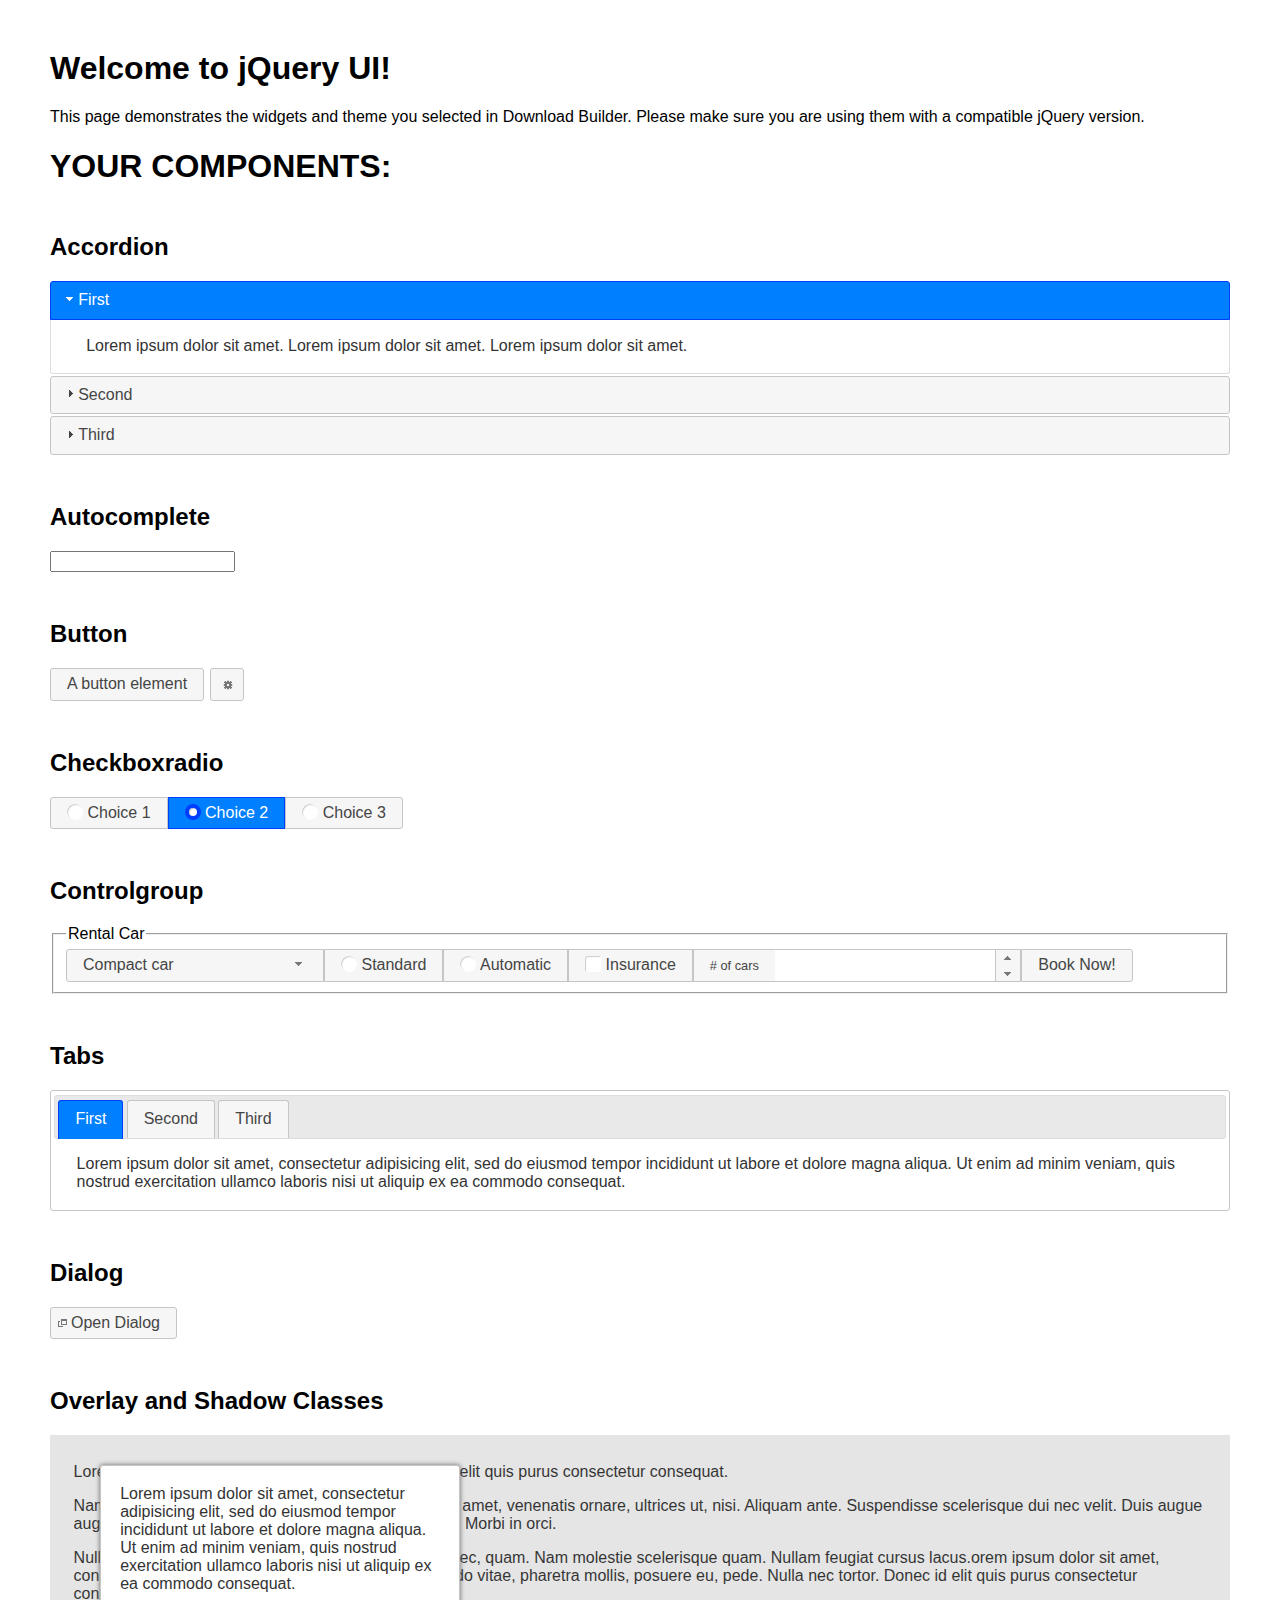
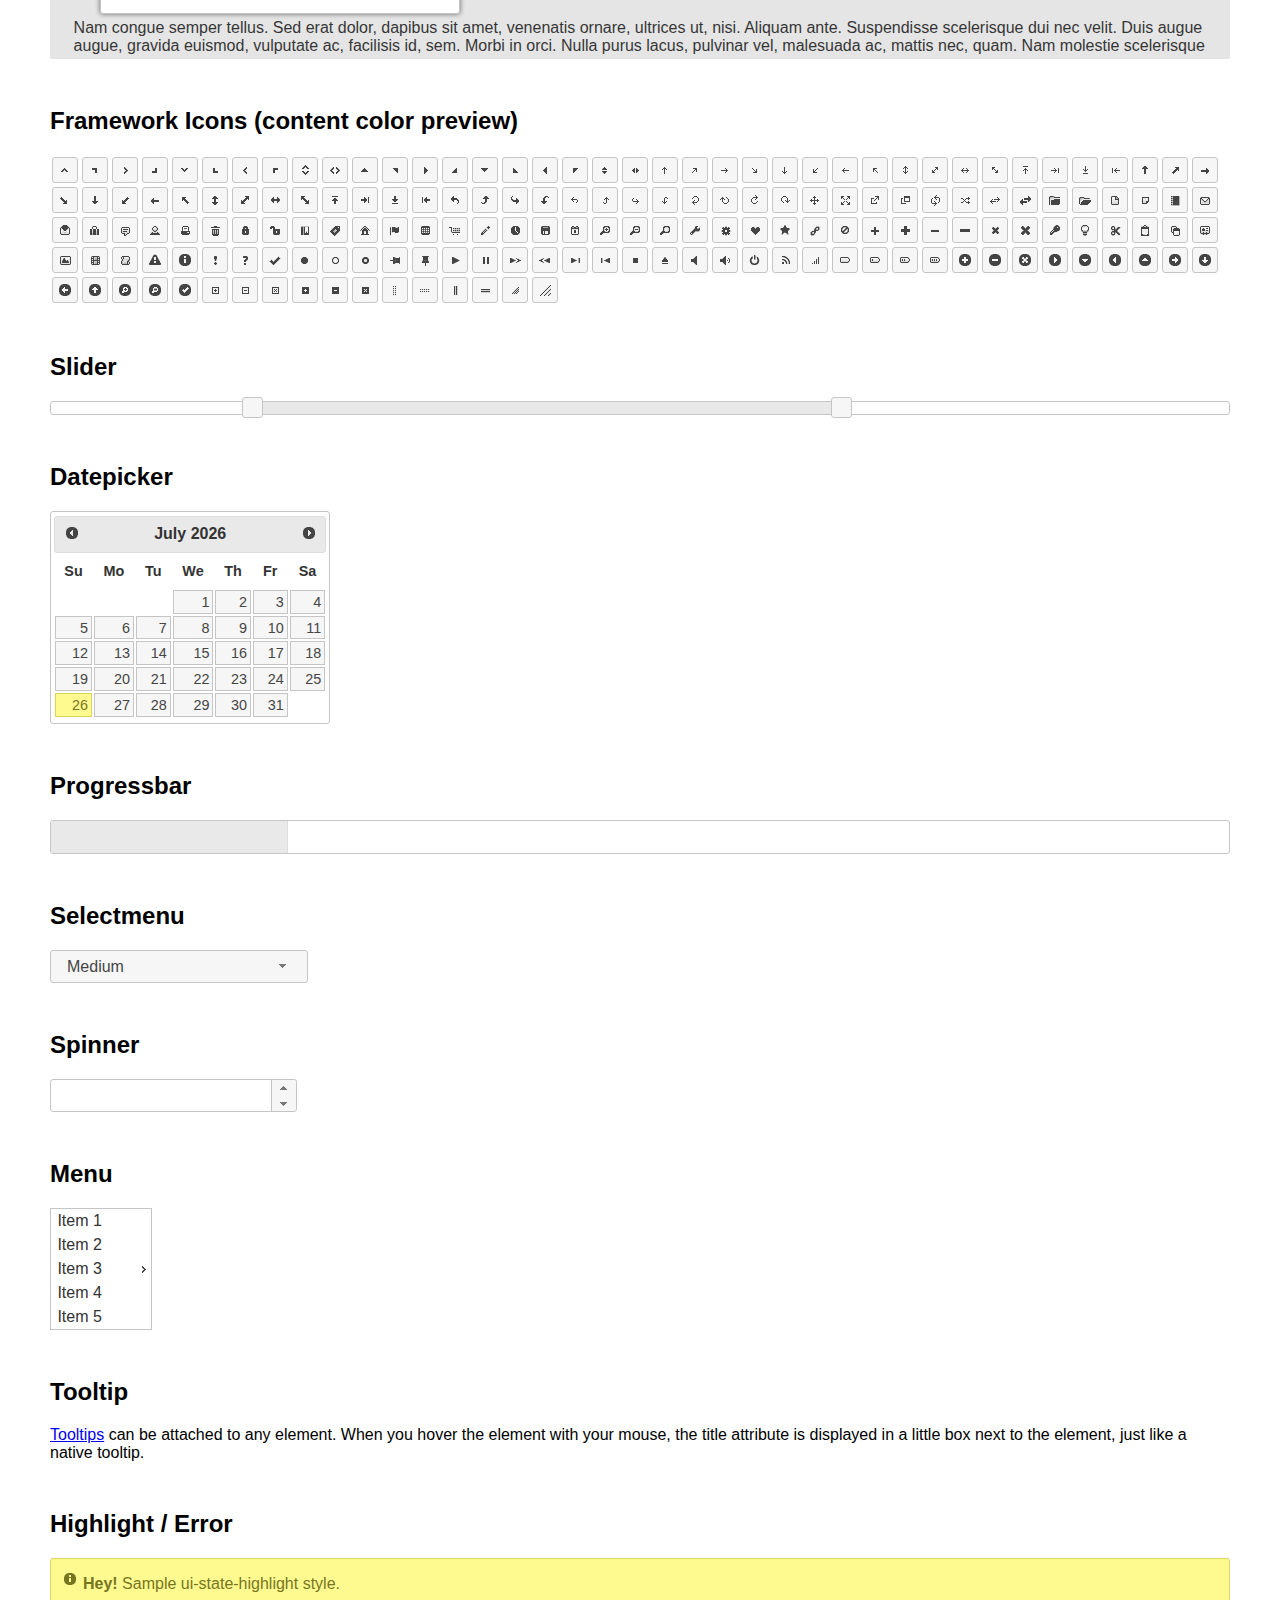
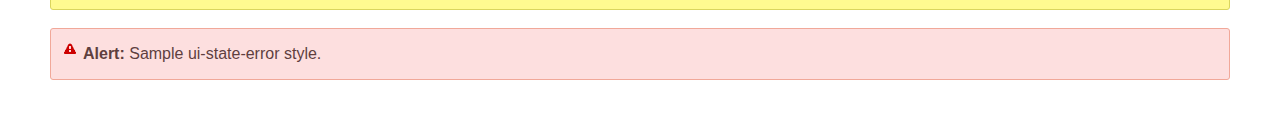
<file: WebContent/cart/jquery-ui-1.12.1.custom/index.html>
<!doctype html>
<html lang="us">
<head>
	<meta charset="utf-8">
	<title>jQuery UI Example Page</title>
	<link href="jquery-ui.css" rel="stylesheet">
	<style>
	body{
		font-family: "Trebuchet MS", sans-serif;
		margin: 50px;
	}
	.demoHeaders {
		margin-top: 2em;
	}
	#dialog-link {
		padding: .4em 1em .4em 20px;
		text-decoration: none;
		position: relative;
	}
	#dialog-link span.ui-icon {
		margin: 0 5px 0 0;
		position: absolute;
		left: .2em;
		top: 50%;
		margin-top: -8px;
	}
	#icons {
		margin: 0;
		padding: 0;
	}
	#icons li {
		margin: 2px;
		position: relative;
		padding: 4px 0;
		cursor: pointer;
		float: left;
		list-style: none;
	}
	#icons span.ui-icon {
		float: left;
		margin: 0 4px;
	}
	.fakewindowcontain .ui-widget-overlay {
		position: absolute;
	}
	select {
		width: 200px;
	}
	</style>
</head>
<body>

<h1>Welcome to jQuery UI!</h1>

<div class="ui-widget">
	<p>This page demonstrates the widgets and theme you selected in Download Builder. Please make sure you are using them with a compatible jQuery version.</p>
</div>

<h1>YOUR COMPONENTS:</h1>


<!-- Accordion -->
<h2 class="demoHeaders">Accordion</h2>
<div id="accordion">
	<h3>First</h3>
	<div>Lorem ipsum dolor sit amet. Lorem ipsum dolor sit amet. Lorem ipsum dolor sit amet.</div>
	<h3>Second</h3>
	<div>Phasellus mattis tincidunt nibh.</div>
	<h3>Third</h3>
	<div>Nam dui erat, auctor a, dignissim quis.</div>
</div>



<!-- Autocomplete -->
<h2 class="demoHeaders">Autocomplete</h2>
<div>
	<input id="autocomplete" title="type &quot;a&quot;">
</div>



<!-- Button -->
<h2 class="demoHeaders">Button</h2>
<button id="button">A button element</button>
<button id="button-icon">An icon-only button</button>



<!-- Checkboxradio -->
<h2 class="demoHeaders">Checkboxradio</h2>
<form style="margin-top: 1em;">
	<div id="radioset">
		<input type="radio" id="radio1" name="radio"><label for="radio1">Choice 1</label>
		<input type="radio" id="radio2" name="radio" checked="checked"><label for="radio2">Choice 2</label>
		<input type="radio" id="radio3" name="radio"><label for="radio3">Choice 3</label>
	</div>
</form>



<!-- Controlgroup -->
<h2 class="demoHeaders">Controlgroup</h2>
<fieldset>
	<legend>Rental Car</legend>
	<div id="controlgroup">
		<select id="car-type">
			<option>Compact car</option>
			<option>Midsize car</option>
			<option>Full size car</option>
			<option>SUV</option>
			<option>Luxury</option>
			<option>Truck</option>
			<option>Van</option>
		</select>
		<label for="transmission-standard">Standard</label>
		<input type="radio" name="transmission" id="transmission-standard">
		<label for="transmission-automatic">Automatic</label>
		<input type="radio" name="transmission" id="transmission-automatic">
		<label for="insurance">Insurance</label>
		<input type="checkbox" name="insurance" id="insurance">
		<label for="horizontal-spinner" class="ui-controlgroup-label"># of cars</label>
		<input id="horizontal-spinner" class="ui-spinner-input">
		<button>Book Now!</button>
	</div>
</fieldset>



<!-- Tabs -->
<h2 class="demoHeaders">Tabs</h2>
<div id="tabs">
	<ul>
		<li><a href="#tabs-1">First</a></li>
		<li><a href="#tabs-2">Second</a></li>
		<li><a href="#tabs-3">Third</a></li>
	</ul>
	<div id="tabs-1">Lorem ipsum dolor sit amet, consectetur adipisicing elit, sed do eiusmod tempor incididunt ut labore et dolore magna aliqua. Ut enim ad minim veniam, quis nostrud exercitation ullamco laboris nisi ut aliquip ex ea commodo consequat.</div>
	<div id="tabs-2">Phasellus mattis tincidunt nibh. Cras orci urna, blandit id, pretium vel, aliquet ornare, felis. Maecenas scelerisque sem non nisl. Fusce sed lorem in enim dictum bibendum.</div>
	<div id="tabs-3">Nam dui erat, auctor a, dignissim quis, sollicitudin eu, felis. Pellentesque nisi urna, interdum eget, sagittis et, consequat vestibulum, lacus. Mauris porttitor ullamcorper augue.</div>
</div>



<h2 class="demoHeaders">Dialog</h2>
<p>
	<button id="dialog-link" class="ui-button ui-corner-all ui-widget">
		<span class="ui-icon ui-icon-newwin"></span>Open Dialog
	</button>
</p>

<h2 class="demoHeaders">Overlay and Shadow Classes</h2>
<div style="position: relative; width: 96%; height: 200px; padding:1% 2%; overflow:hidden;" class="fakewindowcontain">
	<p>Lorem ipsum dolor sit amet,  Nulla nec tortor. Donec id elit quis purus consectetur consequat. </p><p>Nam congue semper tellus. Sed erat dolor, dapibus sit amet, venenatis ornare, ultrices ut, nisi. Aliquam ante. Suspendisse scelerisque dui nec velit. Duis augue augue, gravida euismod, vulputate ac, facilisis id, sem. Morbi in orci. </p><p>Nulla purus lacus, pulvinar vel, malesuada ac, mattis nec, quam. Nam molestie scelerisque quam. Nullam feugiat cursus lacus.orem ipsum dolor sit amet, consectetur adipiscing elit. Donec libero risus, commodo vitae, pharetra mollis, posuere eu, pede. Nulla nec tortor. Donec id elit quis purus consectetur consequat. </p><p>Nam congue semper tellus. Sed erat dolor, dapibus sit amet, venenatis ornare, ultrices ut, nisi. Aliquam ante. Suspendisse scelerisque dui nec velit. Duis augue augue, gravida euismod, vulputate ac, facilisis id, sem. Morbi in orci. Nulla purus lacus, pulvinar vel, malesuada ac, mattis nec, quam. Nam molestie scelerisque quam. </p><p>Nullam feugiat cursus lacus.orem ipsum dolor sit amet, consectetur adipiscing elit. Donec libero risus, commodo vitae, pharetra mollis, posuere eu, pede. Nulla nec tortor. Donec id elit quis purus consectetur consequat. Nam congue semper tellus. Sed erat dolor, dapibus sit amet, venenatis ornare, ultrices ut, nisi. Aliquam ante. </p><p>Suspendisse scelerisque dui nec velit. Duis augue augue, gravida euismod, vulputate ac, facilisis id, sem. Morbi in orci. Nulla purus lacus, pulvinar vel, malesuada ac, mattis nec, quam. Nam molestie scelerisque quam. Nullam feugiat cursus lacus.orem ipsum dolor sit amet, consectetur adipiscing elit. Donec libero risus, commodo vitae, pharetra mollis, posuere eu, pede. Nulla nec tortor. Donec id elit quis purus consectetur consequat. Nam congue semper tellus. Sed erat dolor, dapibus sit amet, venenatis ornare, ultrices ut, nisi. </p>

	<!-- ui-dialog -->
	<div class="ui-widget-overlay ui-front"></div>
	<div style="position: absolute; width: 320px; left: 50px; top: 30px; padding: 1.2em" class="ui-widget ui-front ui-widget-content ui-corner-all ui-widget-shadow">
		Lorem ipsum dolor sit amet, consectetur adipisicing elit, sed do eiusmod tempor incididunt ut labore et dolore magna aliqua. Ut enim ad minim veniam, quis nostrud exercitation ullamco laboris nisi ut aliquip ex ea commodo consequat.
	</div>

</div>

<!-- ui-dialog -->
<div id="dialog" title="Dialog Title">
	<p>Lorem ipsum dolor sit amet, consectetur adipisicing elit, sed do eiusmod tempor incididunt ut labore et dolore magna aliqua. Ut enim ad minim veniam, quis nostrud exercitation ullamco laboris nisi ut aliquip ex ea commodo consequat.</p>
</div>



<h2 class="demoHeaders">Framework Icons (content color preview)</h2>
<ul id="icons" class="ui-widget ui-helper-clearfix">
	<li class="ui-state-default ui-corner-all" title=".ui-icon-caret-1-n"><span class="ui-icon ui-icon-caret-1-n"></span></li>
	<li class="ui-state-default ui-corner-all" title=".ui-icon-caret-1-ne"><span class="ui-icon ui-icon-caret-1-ne"></span></li>
	<li class="ui-state-default ui-corner-all" title=".ui-icon-caret-1-e"><span class="ui-icon ui-icon-caret-1-e"></span></li>
	<li class="ui-state-default ui-corner-all" title=".ui-icon-caret-1-se"><span class="ui-icon ui-icon-caret-1-se"></span></li>
	<li class="ui-state-default ui-corner-all" title=".ui-icon-caret-1-s"><span class="ui-icon ui-icon-caret-1-s"></span></li>
	<li class="ui-state-default ui-corner-all" title=".ui-icon-caret-1-sw"><span class="ui-icon ui-icon-caret-1-sw"></span></li>
	<li class="ui-state-default ui-corner-all" title=".ui-icon-caret-1-w"><span class="ui-icon ui-icon-caret-1-w"></span></li>
	<li class="ui-state-default ui-corner-all" title=".ui-icon-caret-1-nw"><span class="ui-icon ui-icon-caret-1-nw"></span></li>
	<li class="ui-state-default ui-corner-all" title=".ui-icon-caret-2-n-s"><span class="ui-icon ui-icon-caret-2-n-s"></span></li>
	<li class="ui-state-default ui-corner-all" title=".ui-icon-caret-2-e-w"><span class="ui-icon ui-icon-caret-2-e-w"></span></li>
	<li class="ui-state-default ui-corner-all" title=".ui-icon-triangle-1-n"><span class="ui-icon ui-icon-triangle-1-n"></span></li>
	<li class="ui-state-default ui-corner-all" title=".ui-icon-triangle-1-ne"><span class="ui-icon ui-icon-triangle-1-ne"></span></li>
	<li class="ui-state-default ui-corner-all" title=".ui-icon-triangle-1-e"><span class="ui-icon ui-icon-triangle-1-e"></span></li>
	<li class="ui-state-default ui-corner-all" title=".ui-icon-triangle-1-se"><span class="ui-icon ui-icon-triangle-1-se"></span></li>
	<li class="ui-state-default ui-corner-all" title=".ui-icon-triangle-1-s"><span class="ui-icon ui-icon-triangle-1-s"></span></li>
	<li class="ui-state-default ui-corner-all" title=".ui-icon-triangle-1-sw"><span class="ui-icon ui-icon-triangle-1-sw"></span></li>
	<li class="ui-state-default ui-corner-all" title=".ui-icon-triangle-1-w"><span class="ui-icon ui-icon-triangle-1-w"></span></li>
	<li class="ui-state-default ui-corner-all" title=".ui-icon-triangle-1-nw"><span class="ui-icon ui-icon-triangle-1-nw"></span></li>
	<li class="ui-state-default ui-corner-all" title=".ui-icon-triangle-2-n-s"><span class="ui-icon ui-icon-triangle-2-n-s"></span></li>
	<li class="ui-state-default ui-corner-all" title=".ui-icon-triangle-2-e-w"><span class="ui-icon ui-icon-triangle-2-e-w"></span></li>
	<li class="ui-state-default ui-corner-all" title=".ui-icon-arrow-1-n"><span class="ui-icon ui-icon-arrow-1-n"></span></li>
	<li class="ui-state-default ui-corner-all" title=".ui-icon-arrow-1-ne"><span class="ui-icon ui-icon-arrow-1-ne"></span></li>
	<li class="ui-state-default ui-corner-all" title=".ui-icon-arrow-1-e"><span class="ui-icon ui-icon-arrow-1-e"></span></li>
	<li class="ui-state-default ui-corner-all" title=".ui-icon-arrow-1-se"><span class="ui-icon ui-icon-arrow-1-se"></span></li>
	<li class="ui-state-default ui-corner-all" title=".ui-icon-arrow-1-s"><span class="ui-icon ui-icon-arrow-1-s"></span></li>
	<li class="ui-state-default ui-corner-all" title=".ui-icon-arrow-1-sw"><span class="ui-icon ui-icon-arrow-1-sw"></span></li>
	<li class="ui-state-default ui-corner-all" title=".ui-icon-arrow-1-w"><span class="ui-icon ui-icon-arrow-1-w"></span></li>
	<li class="ui-state-default ui-corner-all" title=".ui-icon-arrow-1-nw"><span class="ui-icon ui-icon-arrow-1-nw"></span></li>
	<li class="ui-state-default ui-corner-all" title=".ui-icon-arrow-2-n-s"><span class="ui-icon ui-icon-arrow-2-n-s"></span></li>
	<li class="ui-state-default ui-corner-all" title=".ui-icon-arrow-2-ne-sw"><span class="ui-icon ui-icon-arrow-2-ne-sw"></span></li>
	<li class="ui-state-default ui-corner-all" title=".ui-icon-arrow-2-e-w"><span class="ui-icon ui-icon-arrow-2-e-w"></span></li>
	<li class="ui-state-default ui-corner-all" title=".ui-icon-arrow-2-se-nw"><span class="ui-icon ui-icon-arrow-2-se-nw"></span></li>
	<li class="ui-state-default ui-corner-all" title=".ui-icon-arrowstop-1-n"><span class="ui-icon ui-icon-arrowstop-1-n"></span></li>
	<li class="ui-state-default ui-corner-all" title=".ui-icon-arrowstop-1-e"><span class="ui-icon ui-icon-arrowstop-1-e"></span></li>
	<li class="ui-state-default ui-corner-all" title=".ui-icon-arrowstop-1-s"><span class="ui-icon ui-icon-arrowstop-1-s"></span></li>
	<li class="ui-state-default ui-corner-all" title=".ui-icon-arrowstop-1-w"><span class="ui-icon ui-icon-arrowstop-1-w"></span></li>
	<li class="ui-state-default ui-corner-all" title=".ui-icon-arrowthick-1-n"><span class="ui-icon ui-icon-arrowthick-1-n"></span></li>
	<li class="ui-state-default ui-corner-all" title=".ui-icon-arrowthick-1-ne"><span class="ui-icon ui-icon-arrowthick-1-ne"></span></li>
	<li class="ui-state-default ui-corner-all" title=".ui-icon-arrowthick-1-e"><span class="ui-icon ui-icon-arrowthick-1-e"></span></li>
	<li class="ui-state-default ui-corner-all" title=".ui-icon-arrowthick-1-se"><span class="ui-icon ui-icon-arrowthick-1-se"></span></li>
	<li class="ui-state-default ui-corner-all" title=".ui-icon-arrowthick-1-s"><span class="ui-icon ui-icon-arrowthick-1-s"></span></li>
	<li class="ui-state-default ui-corner-all" title=".ui-icon-arrowthick-1-sw"><span class="ui-icon ui-icon-arrowthick-1-sw"></span></li>
	<li class="ui-state-default ui-corner-all" title=".ui-icon-arrowthick-1-w"><span class="ui-icon ui-icon-arrowthick-1-w"></span></li>
	<li class="ui-state-default ui-corner-all" title=".ui-icon-arrowthick-1-nw"><span class="ui-icon ui-icon-arrowthick-1-nw"></span></li>
	<li class="ui-state-default ui-corner-all" title=".ui-icon-arrowthick-2-n-s"><span class="ui-icon ui-icon-arrowthick-2-n-s"></span></li>
	<li class="ui-state-default ui-corner-all" title=".ui-icon-arrowthick-2-ne-sw"><span class="ui-icon ui-icon-arrowthick-2-ne-sw"></span></li>
	<li class="ui-state-default ui-corner-all" title=".ui-icon-arrowthick-2-e-w"><span class="ui-icon ui-icon-arrowthick-2-e-w"></span></li>
	<li class="ui-state-default ui-corner-all" title=".ui-icon-arrowthick-2-se-nw"><span class="ui-icon ui-icon-arrowthick-2-se-nw"></span></li>
	<li class="ui-state-default ui-corner-all" title=".ui-icon-arrowthickstop-1-n"><span class="ui-icon ui-icon-arrowthickstop-1-n"></span></li>
	<li class="ui-state-default ui-corner-all" title=".ui-icon-arrowthickstop-1-e"><span class="ui-icon ui-icon-arrowthickstop-1-e"></span></li>
	<li class="ui-state-default ui-corner-all" title=".ui-icon-arrowthickstop-1-s"><span class="ui-icon ui-icon-arrowthickstop-1-s"></span></li>
	<li class="ui-state-default ui-corner-all" title=".ui-icon-arrowthickstop-1-w"><span class="ui-icon ui-icon-arrowthickstop-1-w"></span></li>
	<li class="ui-state-default ui-corner-all" title=".ui-icon-arrowreturnthick-1-w"><span class="ui-icon ui-icon-arrowreturnthick-1-w"></span></li>
	<li class="ui-state-default ui-corner-all" title=".ui-icon-arrowreturnthick-1-n"><span class="ui-icon ui-icon-arrowreturnthick-1-n"></span></li>
	<li class="ui-state-default ui-corner-all" title=".ui-icon-arrowreturnthick-1-e"><span class="ui-icon ui-icon-arrowreturnthick-1-e"></span></li>
	<li class="ui-state-default ui-corner-all" title=".ui-icon-arrowreturnthick-1-s"><span class="ui-icon ui-icon-arrowreturnthick-1-s"></span></li>
	<li class="ui-state-default ui-corner-all" title=".ui-icon-arrowreturn-1-w"><span class="ui-icon ui-icon-arrowreturn-1-w"></span></li>
	<li class="ui-state-default ui-corner-all" title=".ui-icon-arrowreturn-1-n"><span class="ui-icon ui-icon-arrowreturn-1-n"></span></li>
	<li class="ui-state-default ui-corner-all" title=".ui-icon-arrowreturn-1-e"><span class="ui-icon ui-icon-arrowreturn-1-e"></span></li>
	<li class="ui-state-default ui-corner-all" title=".ui-icon-arrowreturn-1-s"><span class="ui-icon ui-icon-arrowreturn-1-s"></span></li>
	<li class="ui-state-default ui-corner-all" title=".ui-icon-arrowrefresh-1-w"><span class="ui-icon ui-icon-arrowrefresh-1-w"></span></li>
	<li class="ui-state-default ui-corner-all" title=".ui-icon-arrowrefresh-1-n"><span class="ui-icon ui-icon-arrowrefresh-1-n"></span></li>
	<li class="ui-state-default ui-corner-all" title=".ui-icon-arrowrefresh-1-e"><span class="ui-icon ui-icon-arrowrefresh-1-e"></span></li>
	<li class="ui-state-default ui-corner-all" title=".ui-icon-arrowrefresh-1-s"><span class="ui-icon ui-icon-arrowrefresh-1-s"></span></li>
	<li class="ui-state-default ui-corner-all" title=".ui-icon-arrow-4"><span class="ui-icon ui-icon-arrow-4"></span></li>
	<li class="ui-state-default ui-corner-all" title=".ui-icon-arrow-4-diag"><span class="ui-icon ui-icon-arrow-4-diag"></span></li>
	<li class="ui-state-default ui-corner-all" title=".ui-icon-extlink"><span class="ui-icon ui-icon-extlink"></span></li>
	<li class="ui-state-default ui-corner-all" title=".ui-icon-newwin"><span class="ui-icon ui-icon-newwin"></span></li>
	<li class="ui-state-default ui-corner-all" title=".ui-icon-refresh"><span class="ui-icon ui-icon-refresh"></span></li>
	<li class="ui-state-default ui-corner-all" title=".ui-icon-shuffle"><span class="ui-icon ui-icon-shuffle"></span></li>
	<li class="ui-state-default ui-corner-all" title=".ui-icon-transfer-e-w"><span class="ui-icon ui-icon-transfer-e-w"></span></li>
	<li class="ui-state-default ui-corner-all" title=".ui-icon-transferthick-e-w"><span class="ui-icon ui-icon-transferthick-e-w"></span></li>
	<li class="ui-state-default ui-corner-all" title=".ui-icon-folder-collapsed"><span class="ui-icon ui-icon-folder-collapsed"></span></li>
	<li class="ui-state-default ui-corner-all" title=".ui-icon-folder-open"><span class="ui-icon ui-icon-folder-open"></span></li>
	<li class="ui-state-default ui-corner-all" title=".ui-icon-document"><span class="ui-icon ui-icon-document"></span></li>
	<li class="ui-state-default ui-corner-all" title=".ui-icon-document-b"><span class="ui-icon ui-icon-document-b"></span></li>
	<li class="ui-state-default ui-corner-all" title=".ui-icon-note"><span class="ui-icon ui-icon-note"></span></li>
	<li class="ui-state-default ui-corner-all" title=".ui-icon-mail-closed"><span class="ui-icon ui-icon-mail-closed"></span></li>
	<li class="ui-state-default ui-corner-all" title=".ui-icon-mail-open"><span class="ui-icon ui-icon-mail-open"></span></li>
	<li class="ui-state-default ui-corner-all" title=".ui-icon-suitcase"><span class="ui-icon ui-icon-suitcase"></span></li>
	<li class="ui-state-default ui-corner-all" title=".ui-icon-comment"><span class="ui-icon ui-icon-comment"></span></li>
	<li class="ui-state-default ui-corner-all" title=".ui-icon-person"><span class="ui-icon ui-icon-person"></span></li>
	<li class="ui-state-default ui-corner-all" title=".ui-icon-print"><span class="ui-icon ui-icon-print"></span></li>
	<li class="ui-state-default ui-corner-all" title=".ui-icon-trash"><span class="ui-icon ui-icon-trash"></span></li>
	<li class="ui-state-default ui-corner-all" title=".ui-icon-locked"><span class="ui-icon ui-icon-locked"></span></li>
	<li class="ui-state-default ui-corner-all" title=".ui-icon-unlocked"><span class="ui-icon ui-icon-unlocked"></span></li>
	<li class="ui-state-default ui-corner-all" title=".ui-icon-bookmark"><span class="ui-icon ui-icon-bookmark"></span></li>
	<li class="ui-state-default ui-corner-all" title=".ui-icon-tag"><span class="ui-icon ui-icon-tag"></span></li>
	<li class="ui-state-default ui-corner-all" title=".ui-icon-home"><span class="ui-icon ui-icon-home"></span></li>
	<li class="ui-state-default ui-corner-all" title=".ui-icon-flag"><span class="ui-icon ui-icon-flag"></span></li>
	<li class="ui-state-default ui-corner-all" title=".ui-icon-calculator"><span class="ui-icon ui-icon-calculator"></span></li>
	<li class="ui-state-default ui-corner-all" title=".ui-icon-cart"><span class="ui-icon ui-icon-cart"></span></li>
	<li class="ui-state-default ui-corner-all" title=".ui-icon-pencil"><span class="ui-icon ui-icon-pencil"></span></li>
	<li class="ui-state-default ui-corner-all" title=".ui-icon-clock"><span class="ui-icon ui-icon-clock"></span></li>
	<li class="ui-state-default ui-corner-all" title=".ui-icon-disk"><span class="ui-icon ui-icon-disk"></span></li>
	<li class="ui-state-default ui-corner-all" title=".ui-icon-calendar"><span class="ui-icon ui-icon-calendar"></span></li>
	<li class="ui-state-default ui-corner-all" title=".ui-icon-zoomin"><span class="ui-icon ui-icon-zoomin"></span></li>
	<li class="ui-state-default ui-corner-all" title=".ui-icon-zoomout"><span class="ui-icon ui-icon-zoomout"></span></li>
	<li class="ui-state-default ui-corner-all" title=".ui-icon-search"><span class="ui-icon ui-icon-search"></span></li>
	<li class="ui-state-default ui-corner-all" title=".ui-icon-wrench"><span class="ui-icon ui-icon-wrench"></span></li>
	<li class="ui-state-default ui-corner-all" title=".ui-icon-gear"><span class="ui-icon ui-icon-gear"></span></li>
	<li class="ui-state-default ui-corner-all" title=".ui-icon-heart"><span class="ui-icon ui-icon-heart"></span></li>
	<li class="ui-state-default ui-corner-all" title=".ui-icon-star"><span class="ui-icon ui-icon-star"></span></li>
	<li class="ui-state-default ui-corner-all" title=".ui-icon-link"><span class="ui-icon ui-icon-link"></span></li>
	<li class="ui-state-default ui-corner-all" title=".ui-icon-cancel"><span class="ui-icon ui-icon-cancel"></span></li>
	<li class="ui-state-default ui-corner-all" title=".ui-icon-plus"><span class="ui-icon ui-icon-plus"></span></li>
	<li class="ui-state-default ui-corner-all" title=".ui-icon-plusthick"><span class="ui-icon ui-icon-plusthick"></span></li>
	<li class="ui-state-default ui-corner-all" title=".ui-icon-minus"><span class="ui-icon ui-icon-minus"></span></li>
	<li class="ui-state-default ui-corner-all" title=".ui-icon-minusthick"><span class="ui-icon ui-icon-minusthick"></span></li>
	<li class="ui-state-default ui-corner-all" title=".ui-icon-close"><span class="ui-icon ui-icon-close"></span></li>
	<li class="ui-state-default ui-corner-all" title=".ui-icon-closethick"><span class="ui-icon ui-icon-closethick"></span></li>
	<li class="ui-state-default ui-corner-all" title=".ui-icon-key"><span class="ui-icon ui-icon-key"></span></li>
	<li class="ui-state-default ui-corner-all" title=".ui-icon-lightbulb"><span class="ui-icon ui-icon-lightbulb"></span></li>
	<li class="ui-state-default ui-corner-all" title=".ui-icon-scissors"><span class="ui-icon ui-icon-scissors"></span></li>
	<li class="ui-state-default ui-corner-all" title=".ui-icon-clipboard"><span class="ui-icon ui-icon-clipboard"></span></li>
	<li class="ui-state-default ui-corner-all" title=".ui-icon-copy"><span class="ui-icon ui-icon-copy"></span></li>
	<li class="ui-state-default ui-corner-all" title=".ui-icon-contact"><span class="ui-icon ui-icon-contact"></span></li>
	<li class="ui-state-default ui-corner-all" title=".ui-icon-image"><span class="ui-icon ui-icon-image"></span></li>
	<li class="ui-state-default ui-corner-all" title=".ui-icon-video"><span class="ui-icon ui-icon-video"></span></li>
	<li class="ui-state-default ui-corner-all" title=".ui-icon-script"><span class="ui-icon ui-icon-script"></span></li>
	<li class="ui-state-default ui-corner-all" title=".ui-icon-alert"><span class="ui-icon ui-icon-alert"></span></li>
	<li class="ui-state-default ui-corner-all" title=".ui-icon-info"><span class="ui-icon ui-icon-info"></span></li>
	<li class="ui-state-default ui-corner-all" title=".ui-icon-notice"><span class="ui-icon ui-icon-notice"></span></li>
	<li class="ui-state-default ui-corner-all" title=".ui-icon-help"><span class="ui-icon ui-icon-help"></span></li>
	<li class="ui-state-default ui-corner-all" title=".ui-icon-check"><span class="ui-icon ui-icon-check"></span></li>
	<li class="ui-state-default ui-corner-all" title=".ui-icon-bullet"><span class="ui-icon ui-icon-bullet"></span></li>
	<li class="ui-state-default ui-corner-all" title=".ui-icon-radio-off"><span class="ui-icon ui-icon-radio-off"></span></li>
	<li class="ui-state-default ui-corner-all" title=".ui-icon-radio-on"><span class="ui-icon ui-icon-radio-on"></span></li>
	<li class="ui-state-default ui-corner-all" title=".ui-icon-pin-w"><span class="ui-icon ui-icon-pin-w"></span></li>
	<li class="ui-state-default ui-corner-all" title=".ui-icon-pin-s"><span class="ui-icon ui-icon-pin-s"></span></li>
	<li class="ui-state-default ui-corner-all" title=".ui-icon-play"><span class="ui-icon ui-icon-play"></span></li>
	<li class="ui-state-default ui-corner-all" title=".ui-icon-pause"><span class="ui-icon ui-icon-pause"></span></li>
	<li class="ui-state-default ui-corner-all" title=".ui-icon-seek-next"><span class="ui-icon ui-icon-seek-next"></span></li>
	<li class="ui-state-default ui-corner-all" title=".ui-icon-seek-prev"><span class="ui-icon ui-icon-seek-prev"></span></li>
	<li class="ui-state-default ui-corner-all" title=".ui-icon-seek-end"><span class="ui-icon ui-icon-seek-end"></span></li>
	<li class="ui-state-default ui-corner-all" title=".ui-icon-seek-first"><span class="ui-icon ui-icon-seek-first"></span></li>
	<li class="ui-state-default ui-corner-all" title=".ui-icon-stop"><span class="ui-icon ui-icon-stop"></span></li>
	<li class="ui-state-default ui-corner-all" title=".ui-icon-eject"><span class="ui-icon ui-icon-eject"></span></li>
	<li class="ui-state-default ui-corner-all" title=".ui-icon-volume-off"><span class="ui-icon ui-icon-volume-off"></span></li>
	<li class="ui-state-default ui-corner-all" title=".ui-icon-volume-on"><span class="ui-icon ui-icon-volume-on"></span></li>
	<li class="ui-state-default ui-corner-all" title=".ui-icon-power"><span class="ui-icon ui-icon-power"></span></li>
	<li class="ui-state-default ui-corner-all" title=".ui-icon-signal-diag"><span class="ui-icon ui-icon-signal-diag"></span></li>
	<li class="ui-state-default ui-corner-all" title=".ui-icon-signal"><span class="ui-icon ui-icon-signal"></span></li>
	<li class="ui-state-default ui-corner-all" title=".ui-icon-battery-0"><span class="ui-icon ui-icon-battery-0"></span></li>
	<li class="ui-state-default ui-corner-all" title=".ui-icon-battery-1"><span class="ui-icon ui-icon-battery-1"></span></li>
	<li class="ui-state-default ui-corner-all" title=".ui-icon-battery-2"><span class="ui-icon ui-icon-battery-2"></span></li>
	<li class="ui-state-default ui-corner-all" title=".ui-icon-battery-3"><span class="ui-icon ui-icon-battery-3"></span></li>
	<li class="ui-state-default ui-corner-all" title=".ui-icon-circle-plus"><span class="ui-icon ui-icon-circle-plus"></span></li>
	<li class="ui-state-default ui-corner-all" title=".ui-icon-circle-minus"><span class="ui-icon ui-icon-circle-minus"></span></li>
	<li class="ui-state-default ui-corner-all" title=".ui-icon-circle-close"><span class="ui-icon ui-icon-circle-close"></span></li>
	<li class="ui-state-default ui-corner-all" title=".ui-icon-circle-triangle-e"><span class="ui-icon ui-icon-circle-triangle-e"></span></li>
	<li class="ui-state-default ui-corner-all" title=".ui-icon-circle-triangle-s"><span class="ui-icon ui-icon-circle-triangle-s"></span></li>
	<li class="ui-state-default ui-corner-all" title=".ui-icon-circle-triangle-w"><span class="ui-icon ui-icon-circle-triangle-w"></span></li>
	<li class="ui-state-default ui-corner-all" title=".ui-icon-circle-triangle-n"><span class="ui-icon ui-icon-circle-triangle-n"></span></li>
	<li class="ui-state-default ui-corner-all" title=".ui-icon-circle-arrow-e"><span class="ui-icon ui-icon-circle-arrow-e"></span></li>
	<li class="ui-state-default ui-corner-all" title=".ui-icon-circle-arrow-s"><span class="ui-icon ui-icon-circle-arrow-s"></span></li>
	<li class="ui-state-default ui-corner-all" title=".ui-icon-circle-arrow-w"><span class="ui-icon ui-icon-circle-arrow-w"></span></li>
	<li class="ui-state-default ui-corner-all" title=".ui-icon-circle-arrow-n"><span class="ui-icon ui-icon-circle-arrow-n"></span></li>
	<li class="ui-state-default ui-corner-all" title=".ui-icon-circle-zoomin"><span class="ui-icon ui-icon-circle-zoomin"></span></li>
	<li class="ui-state-default ui-corner-all" title=".ui-icon-circle-zoomout"><span class="ui-icon ui-icon-circle-zoomout"></span></li>
	<li class="ui-state-default ui-corner-all" title=".ui-icon-circle-check"><span class="ui-icon ui-icon-circle-check"></span></li>
	<li class="ui-state-default ui-corner-all" title=".ui-icon-circlesmall-plus"><span class="ui-icon ui-icon-circlesmall-plus"></span></li>
	<li class="ui-state-default ui-corner-all" title=".ui-icon-circlesmall-minus"><span class="ui-icon ui-icon-circlesmall-minus"></span></li>
	<li class="ui-state-default ui-corner-all" title=".ui-icon-circlesmall-close"><span class="ui-icon ui-icon-circlesmall-close"></span></li>
	<li class="ui-state-default ui-corner-all" title=".ui-icon-squaresmall-plus"><span class="ui-icon ui-icon-squaresmall-plus"></span></li>
	<li class="ui-state-default ui-corner-all" title=".ui-icon-squaresmall-minus"><span class="ui-icon ui-icon-squaresmall-minus"></span></li>
	<li class="ui-state-default ui-corner-all" title=".ui-icon-squaresmall-close"><span class="ui-icon ui-icon-squaresmall-close"></span></li>
	<li class="ui-state-default ui-corner-all" title=".ui-icon-grip-dotted-vertical"><span class="ui-icon ui-icon-grip-dotted-vertical"></span></li>
	<li class="ui-state-default ui-corner-all" title=".ui-icon-grip-dotted-horizontal"><span class="ui-icon ui-icon-grip-dotted-horizontal"></span></li>
	<li class="ui-state-default ui-corner-all" title=".ui-icon-grip-solid-vertical"><span class="ui-icon ui-icon-grip-solid-vertical"></span></li>
	<li class="ui-state-default ui-corner-all" title=".ui-icon-grip-solid-horizontal"><span class="ui-icon ui-icon-grip-solid-horizontal"></span></li>
	<li class="ui-state-default ui-corner-all" title=".ui-icon-gripsmall-diagonal-se"><span class="ui-icon ui-icon-gripsmall-diagonal-se"></span></li>
	<li class="ui-state-default ui-corner-all" title=".ui-icon-grip-diagonal-se"><span class="ui-icon ui-icon-grip-diagonal-se"></span></li>
</ul>


<!-- Slider -->
<h2 class="demoHeaders">Slider</h2>
<div id="slider"></div>



<!-- Datepicker -->
<h2 class="demoHeaders">Datepicker</h2>
<div id="datepicker"></div>



<!-- Progressbar -->
<h2 class="demoHeaders">Progressbar</h2>
<div id="progressbar"></div>



<!-- Progressbar -->
<h2 class="demoHeaders">Selectmenu</h2>
<select id="selectmenu">
	<option>Slower</option>
	<option>Slow</option>
	<option selected="selected">Medium</option>
	<option>Fast</option>
	<option>Faster</option>
</select>



<!-- Spinner -->
<h2 class="demoHeaders">Spinner</h2>
<input id="spinner">



<!-- Menu -->
<h2 class="demoHeaders">Menu</h2>
<ul style="width:100px;" id="menu">
	<li><div>Item 1</div></li>
	<li><div>Item 2</div></li>
	<li><div>Item 3</div>
		<ul>
			<li><div>Item 3-1</div></li>
			<li><div>Item 3-2</div></li>
			<li><div>Item 3-3</div></li>
			<li><div>Item 3-4</div></li>
			<li><div>Item 3-5</div></li>
		</ul>
	</li>
	<li><div>Item 4</div></li>
	<li><div>Item 5</div></li>
</ul>



<!-- Tooltip -->
<h2 class="demoHeaders">Tooltip</h2>
<p id="tooltip">
	<a href="#" title="That&apos;s what this widget is">Tooltips</a> can be attached to any element. When you hover
the element with your mouse, the title attribute is displayed in a little box next to the element, just like a native tooltip.
</p>


<!-- Highlight / Error -->
<h2 class="demoHeaders">Highlight / Error</h2>
<div class="ui-widget">
	<div class="ui-state-highlight ui-corner-all" style="margin-top: 20px; padding: 0 .7em;">
		<p><span class="ui-icon ui-icon-info" style="float: left; margin-right: .3em;"></span>
		<strong>Hey!</strong> Sample ui-state-highlight style.</p>
	</div>
</div>
<br>
<div class="ui-widget">
	<div class="ui-state-error ui-corner-all" style="padding: 0 .7em;">
		<p><span class="ui-icon ui-icon-alert" style="float: left; margin-right: .3em;"></span>
		<strong>Alert:</strong> Sample ui-state-error style.</p>
	</div>
</div>

<script src="external/jquery/jquery.js"></script>
<script src="jquery-ui.js"></script>
<script>

$( "#accordion" ).accordion();



var availableTags = [
	"ActionScript",
	"AppleScript",
	"Asp",
	"BASIC",
	"C",
	"C++",
	"Clojure",
	"COBOL",
	"ColdFusion",
	"Erlang",
	"Fortran",
	"Groovy",
	"Haskell",
	"Java",
	"JavaScript",
	"Lisp",
	"Perl",
	"PHP",
	"Python",
	"Ruby",
	"Scala",
	"Scheme"
];
$( "#autocomplete" ).autocomplete({
	source: availableTags
});



$( "#button" ).button();
$( "#button-icon" ).button({
	icon: "ui-icon-gear",
	showLabel: false
});



$( "#radioset" ).buttonset();



$( "#controlgroup" ).controlgroup();



$( "#tabs" ).tabs();



$( "#dialog" ).dialog({
	autoOpen: false,
	width: 400,
	buttons: [
		{
			text: "Ok",
			click: function() {
				$( this ).dialog( "close" );
			}
		},
		{
			text: "Cancel",
			click: function() {
				$( this ).dialog( "close" );
			}
		}
	]
});

// Link to open the dialog
$( "#dialog-link" ).click(function( event ) {
	$( "#dialog" ).dialog( "open" );
	event.preventDefault();
});



$( "#datepicker" ).datepicker({
	inline: true
});



$( "#slider" ).slider({
	range: true,
	values: [ 17, 67 ]
});



$( "#progressbar" ).progressbar({
	value: 20
});



$( "#spinner" ).spinner();



$( "#menu" ).menu();



$( "#tooltip" ).tooltip();



$( "#selectmenu" ).selectmenu();


// Hover states on the static widgets
$( "#dialog-link, #icons li" ).hover(
	function() {
		$( this ).addClass( "ui-state-hover" );
	},
	function() {
		$( this ).removeClass( "ui-state-hover" );
	}
);
</script>
</body>
</html>
</file>
